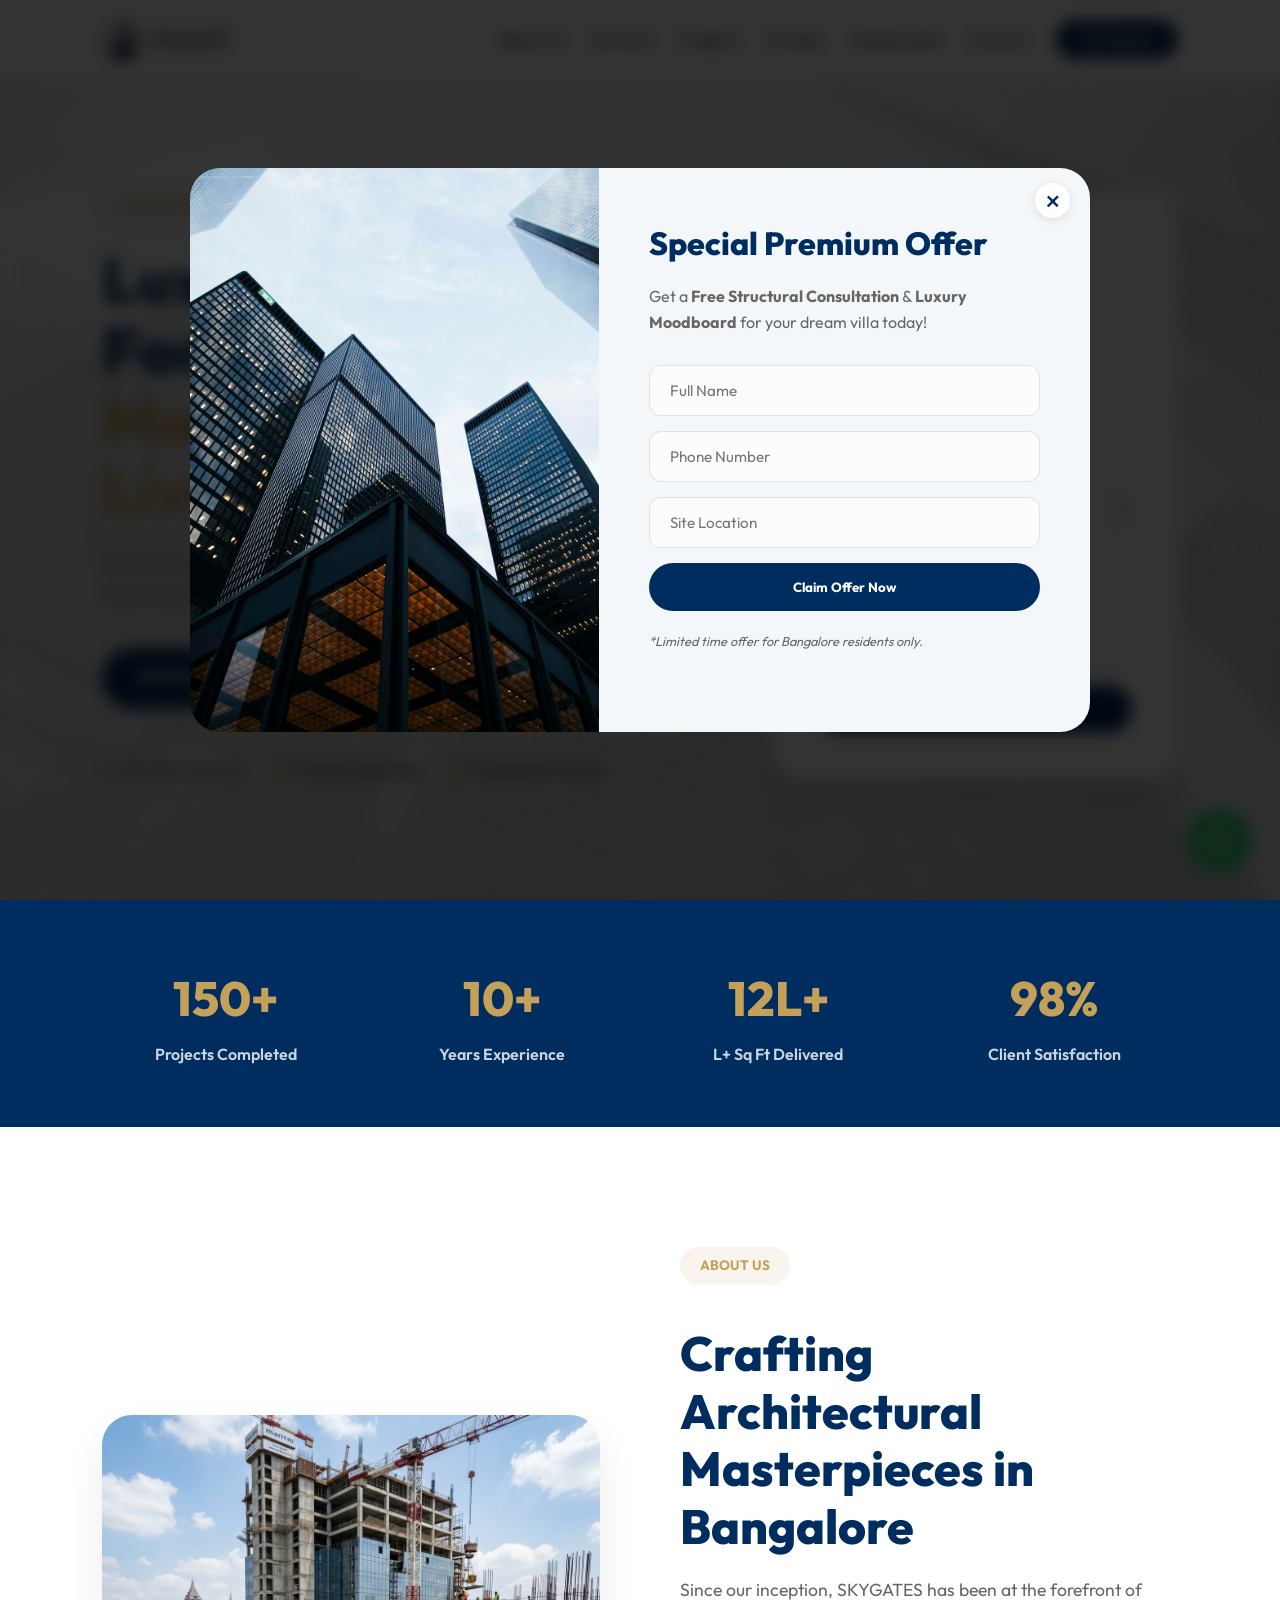
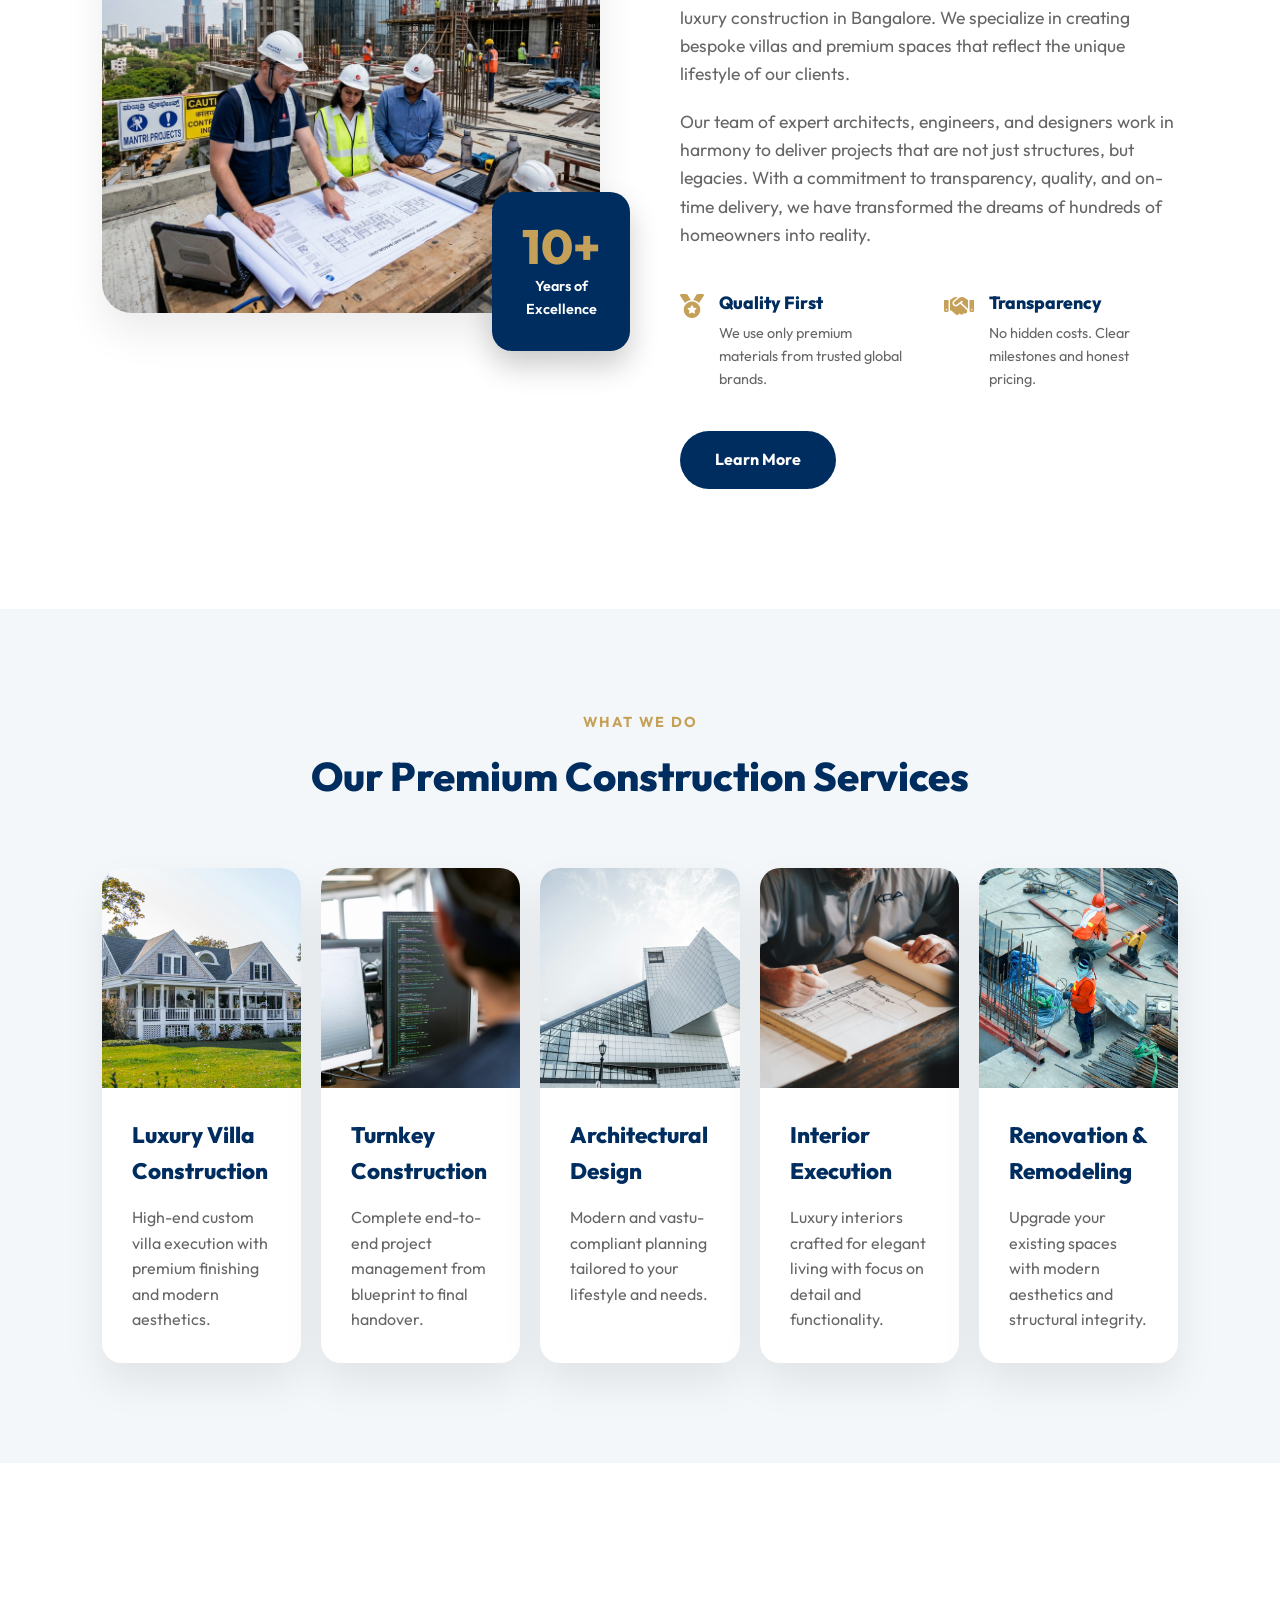
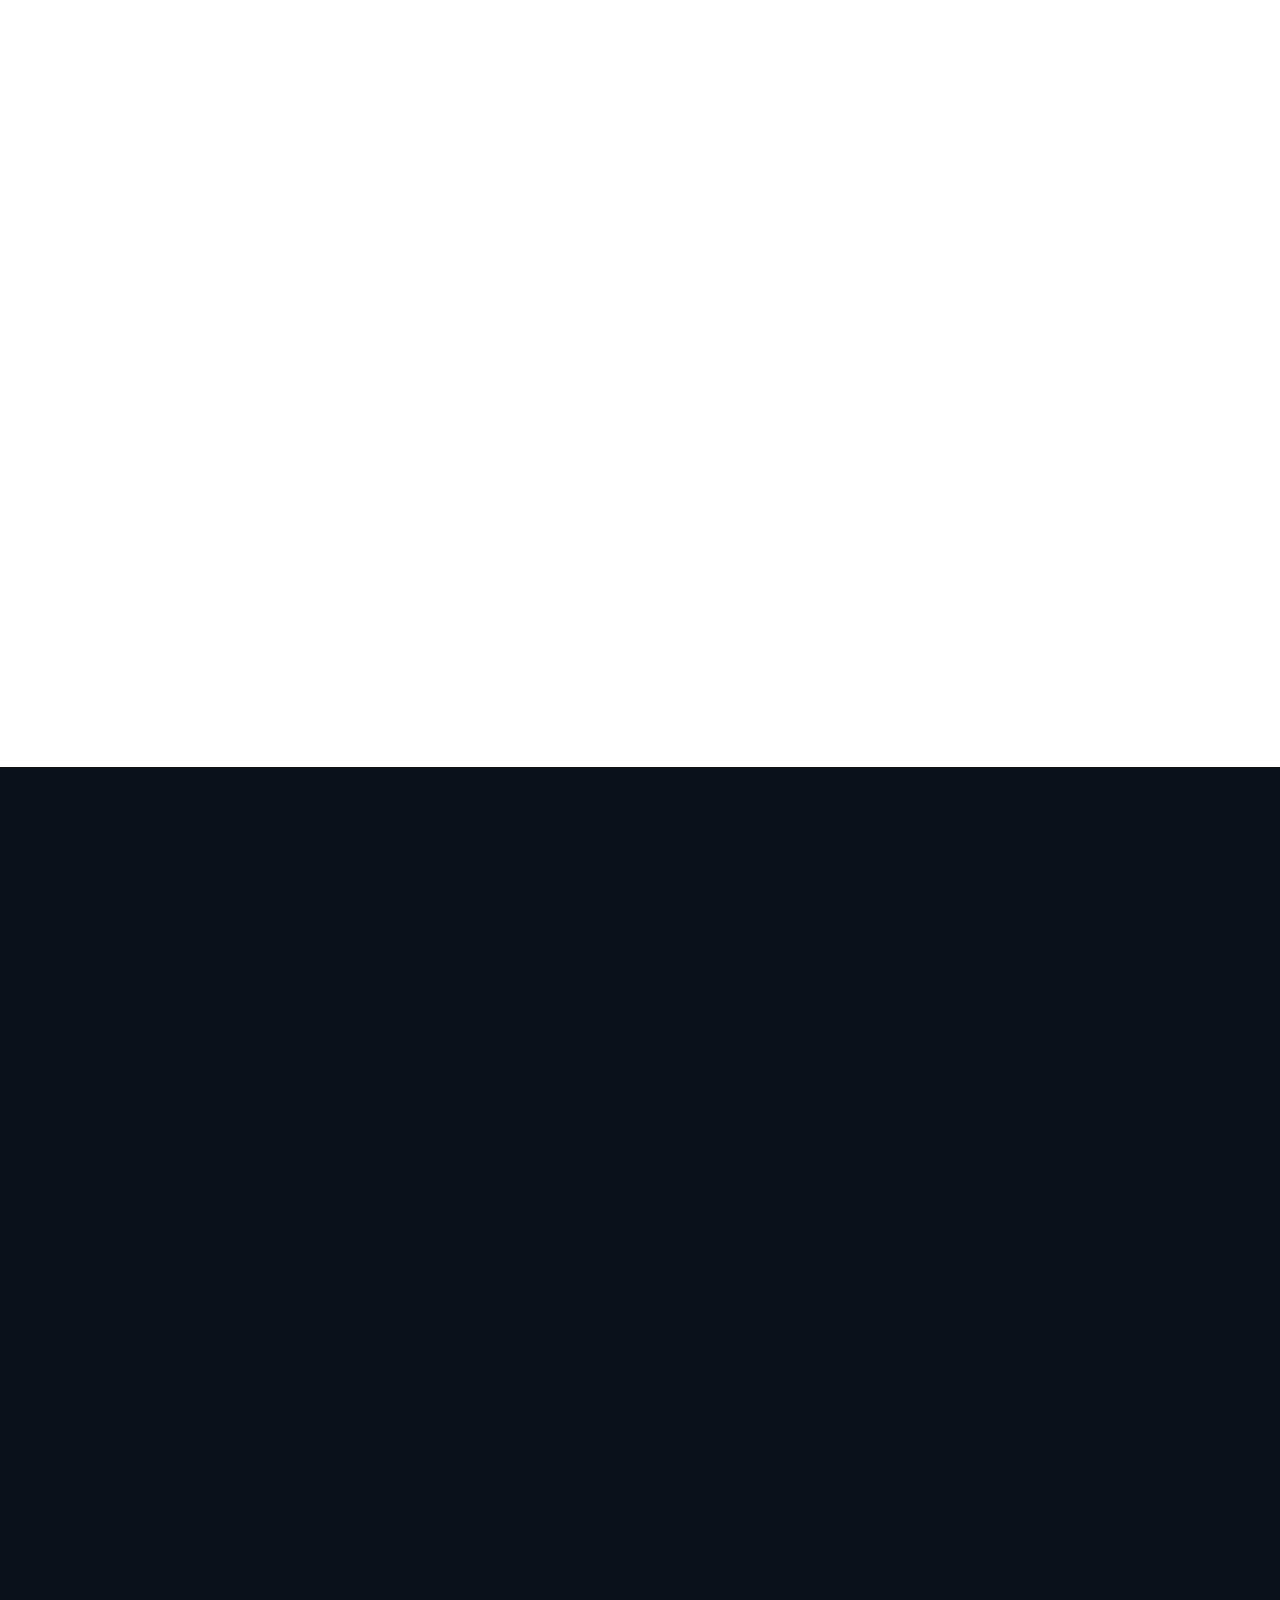
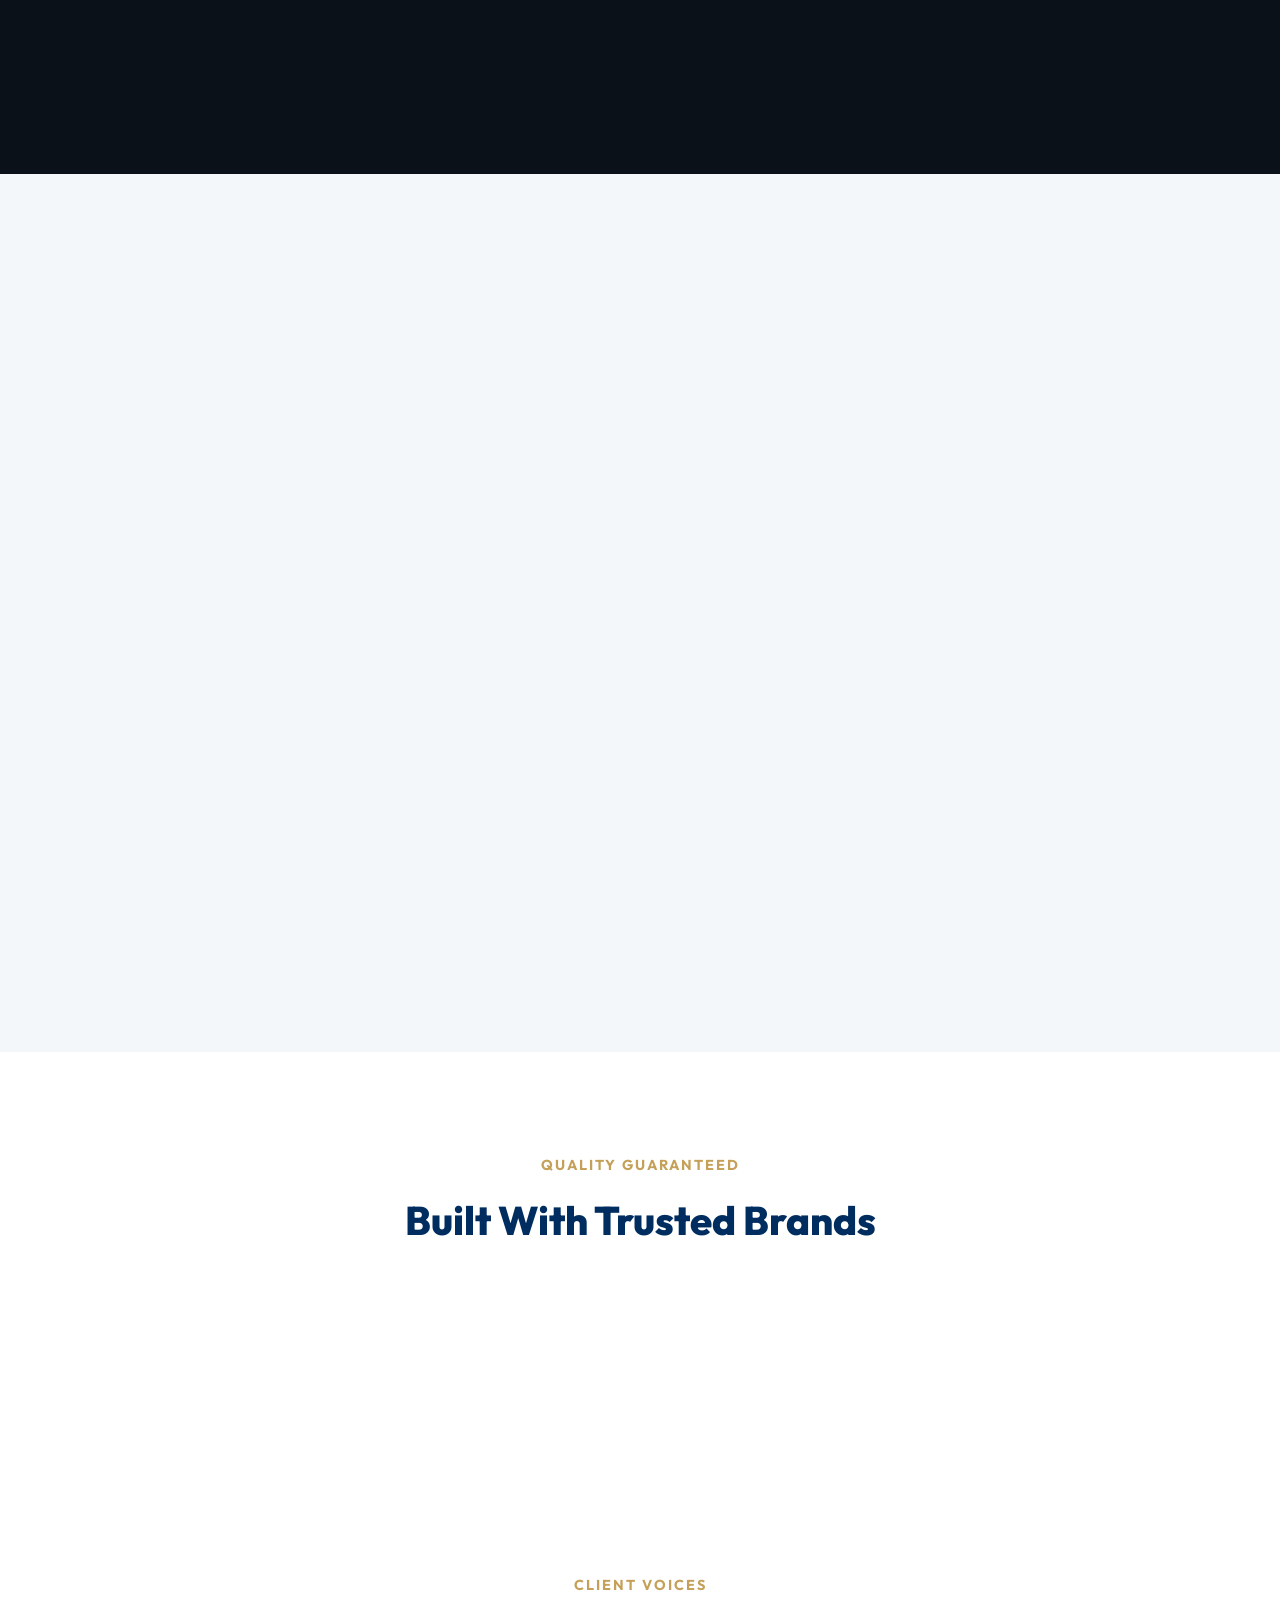
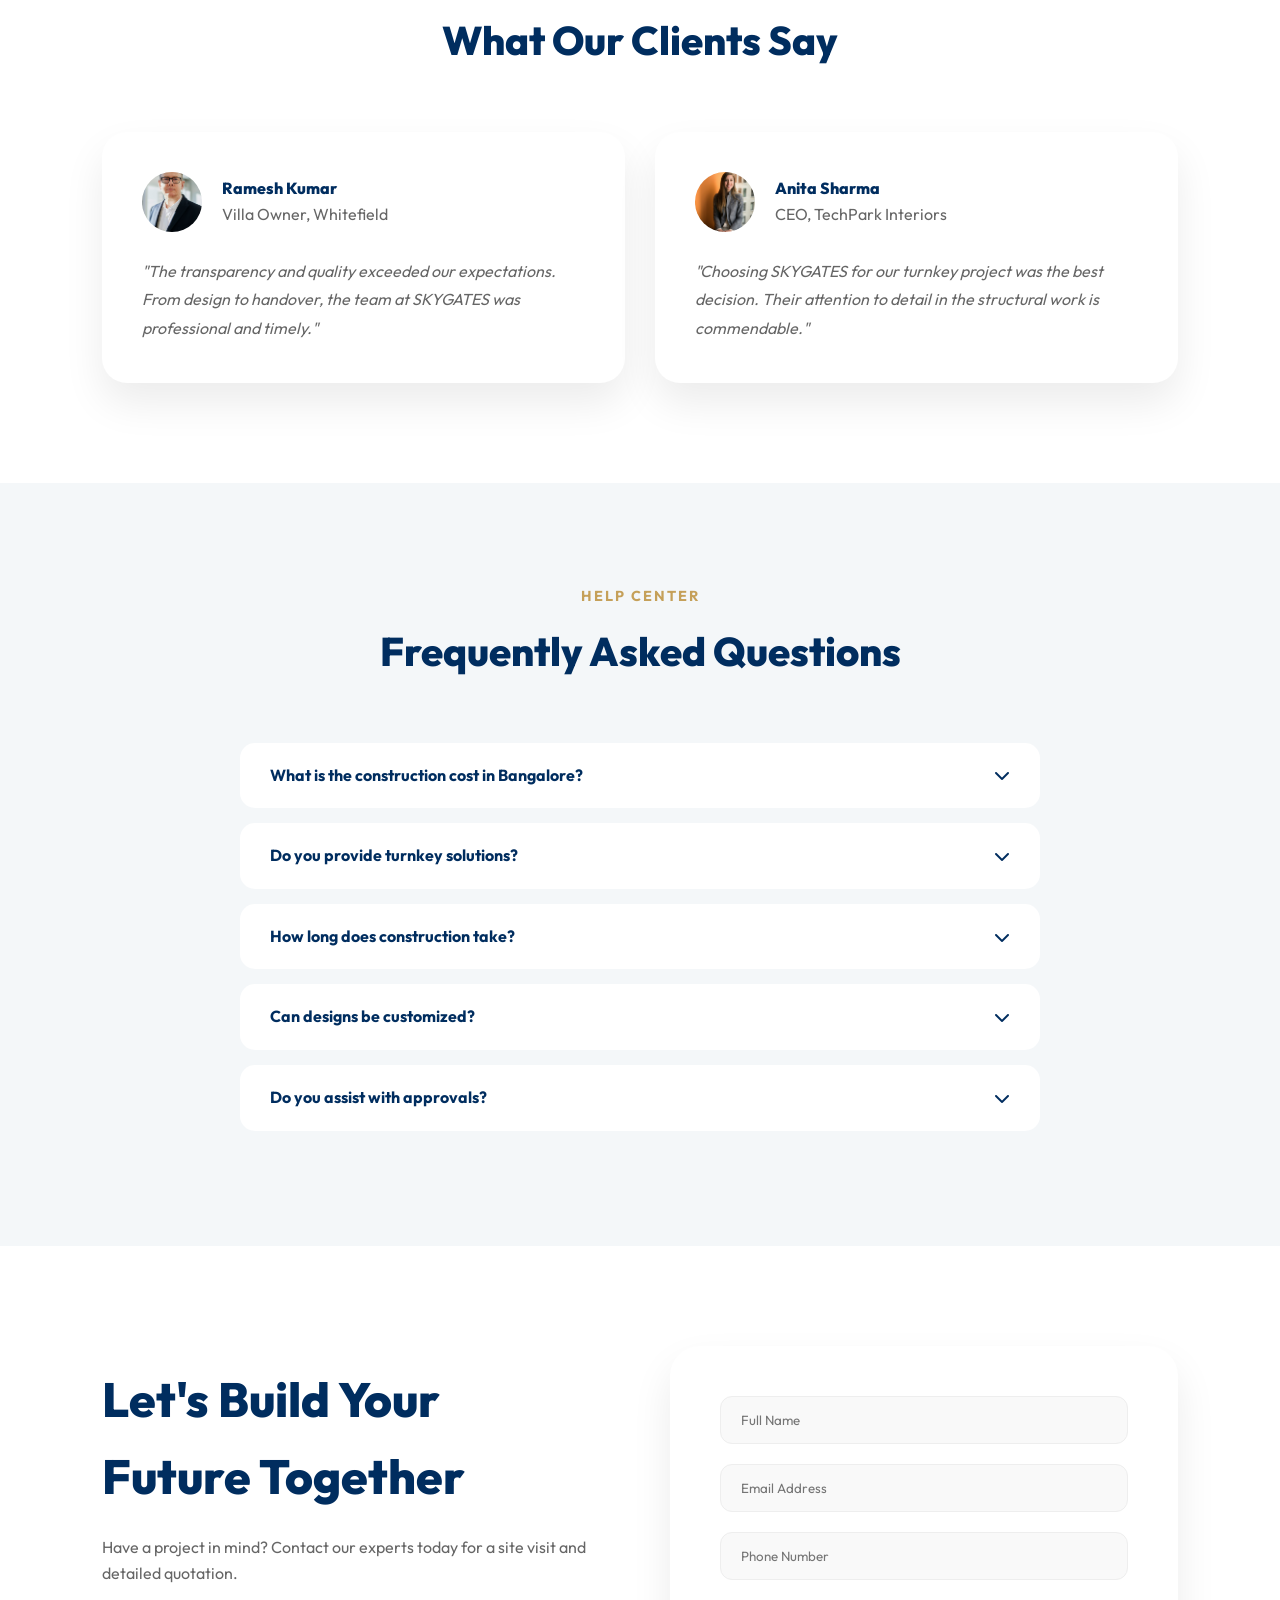
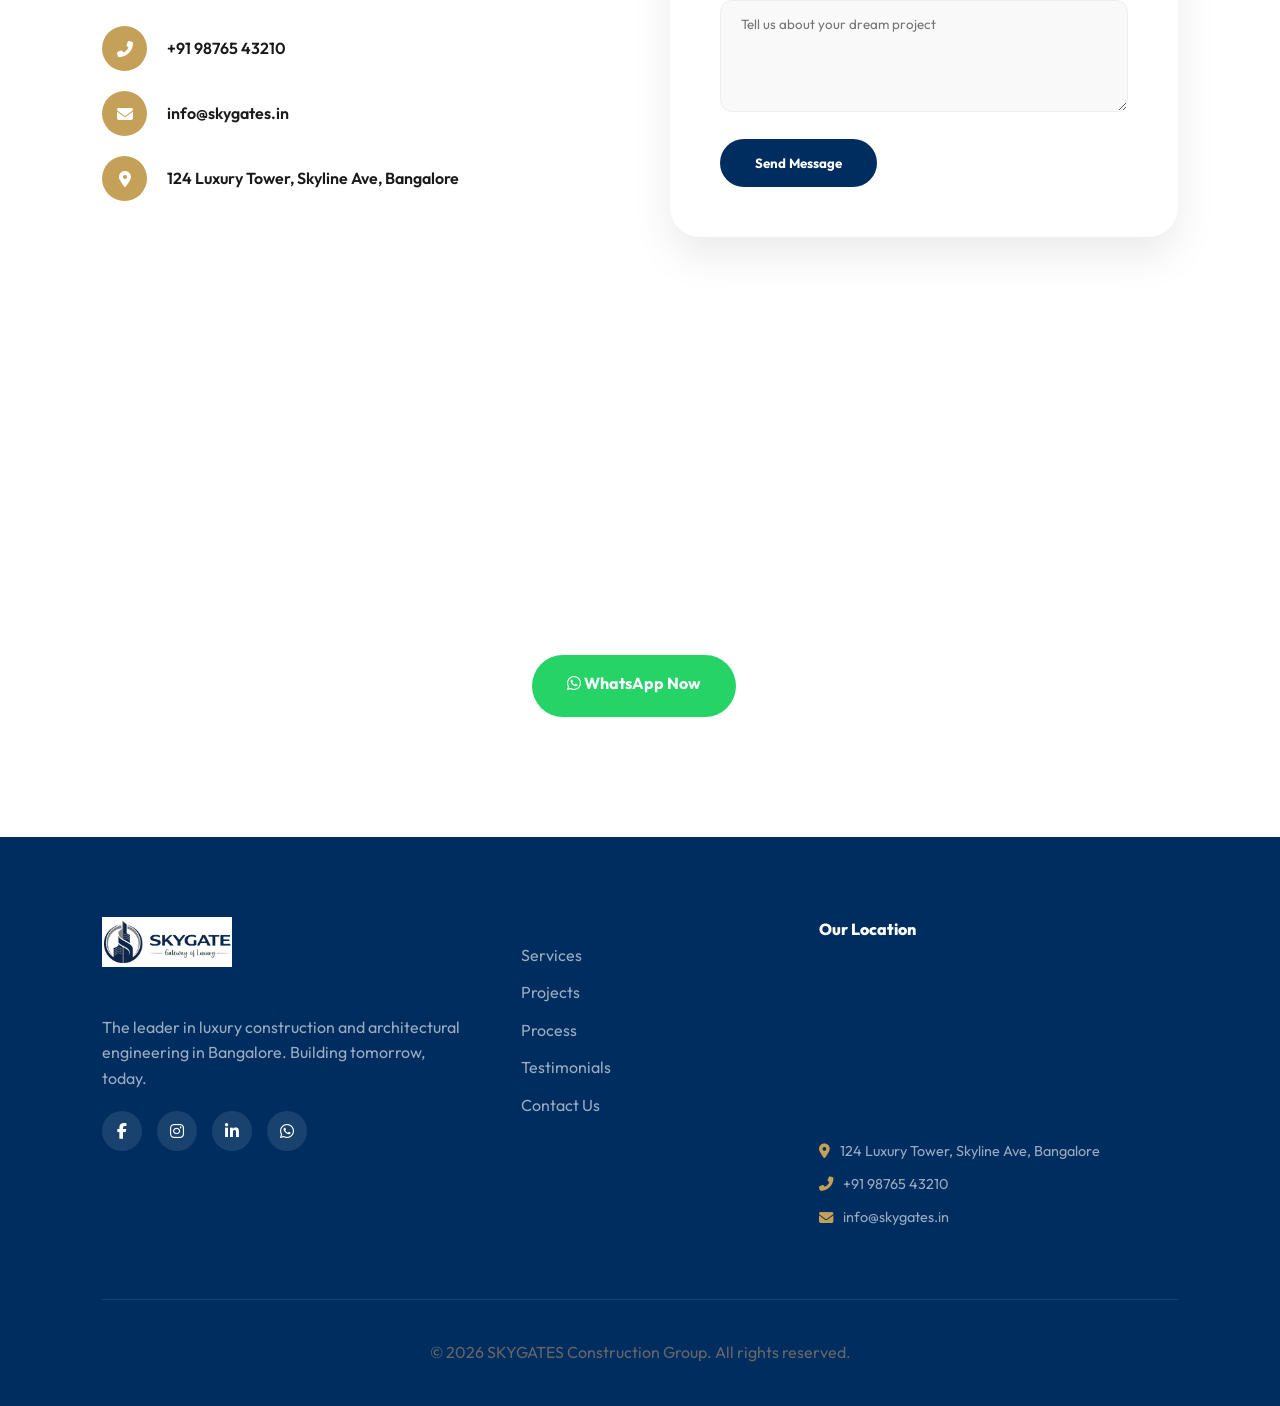
<file: index.html>
<!DOCTYPE html>
<html lang="en">
<head>
    <meta charset="UTF-8">
    <meta name="viewport" content="width=device-width, initial-scale=1.0">
    <meta name="description" content="SKYGATES - Luxury Construction For Modern Bangalore Living. Premium villa construction, turnkey solutions, and modern architectural execution.">
    <title>SKYGATES | Premium Construction Landing Page</title>
    
    <!-- Google Fonts -->
    <link rel="preconnect" href="https://fonts.googleapis.com">
    <link rel="preconnect" href="https://fonts.gstatic.com" crossorigin>
    <link href="https://fonts.googleapis.com/css2?family=Outfit:wght@300;400;600;700;800;900&display=swap" rel="stylesheet">
    
    <!-- Font Awesome -->
    <link rel="stylesheet" href="https://cdnjs.cloudflare.com/ajax/libs/font-awesome/6.4.0/css/all.min.css">
    
    <!-- Custom CSS -->
    <link rel="stylesheet" href="styles.css">
</head>
<body>

    <!-- Header -->
    <header id="mainHeader">
        <a href="#hero" class="logo">
            <img src="logo.jpeg" alt="SKYGATES Logo" style="height: 50px; vertical-align: middle;">
        </a>
        <nav>
            <ul>
                <li><a href="#about">About Us</a></li>
                <li><a href="#services">Services</a></li>
                <li><a href="#projects">Projects</a></li>
                <li><a href="#process">Process</a></li>
                <li><a href="#testimonials">Testimonials</a></li>
                <li><a href="#contact">Contact</a></li>
                <li><a href="https://wa.me/919876543210" target="_blank" class="nav-cta">Get Quote</a></li>
            </ul>
        </nav>
        <div class="mobile-menu-btn">
            <i class="fas fa-bars"></i>
        </div>
    </header>

    <!-- Hero Section -->
    <section class="hero" id="hero">
        <div class="hero-slider">
            <div class="slide active" style="background-image: url('assets/hero.jpg');"></div>
            <div class="slide" style="background-image: url('assets/azure.jpg');"></div>
            <div class="slide" style="background-image: url('assets/global.jpg');"></div>
            <div class="slide" style="background-image: url('assets/nexus.jpg');"></div>
        </div>
        <div class="hero-overlay"></div>
        <div class="hero-container">
            <div class="hero-left animate-hero">
                <span class="badge">Premium Villa Construction</span>
                <h1>Luxury Construction For <br><span>Modern Bangalore Living</span></h1>
                <p>Premium villa construction, turnkey solutions, and modern architectural execution crafted with precision, transparency, and timeless design.</p>
                
                <div class="hero-ctas">
                    <a href="#lead-form" class="btn btn-primary">Get Free Consultation</a>
                    <a href="#contact" class="btn btn-outline">Book Site Visit</a>
                </div>
                
                <div class="trust-line">
                    <span><i class="fas fa-check-circle"></i> On-Time Delivery</span>
                    <span><i class="fas fa-check-circle"></i> Premium Materials</span>
                    <span><i class="fas fa-check-circle"></i> Transparent Pricing</span>
                </div>
            </div>
            
            <div class="hero-right" id="lead-form">
                <div class="lead-card">
                    <h3>Start Your Dream Project</h3>
                    <p>Fill out the form below for a premium consultation.</p>
                    <form id="heroForm">
                        <div class="form-group">
                            <input type="text" placeholder="Name" required>
                        </div>
                        <div class="form-group">
                            <input type="tel" placeholder="Phone Number" required>
                        </div>
                        <div class="form-group">
                            <select required>
                                <option value="" disabled selected>Project Type</option>
                                <option value="villa">Luxury Villa</option>
                                <option value="turnkey">Turnkey Construction</option>
                                <option value="interior">Interior Execution</option>
                                <option value="renovation">Renovation</option>
                            </select>
                        </div>
                        <div class="form-group">
                            <input type="text" placeholder="Location (Bangalore)" required>
                        </div>
                        <div class="form-group">
                            <input type="text" placeholder="Estimated Budget" required>
                        </div>
                        <button type="submit" class="btn btn-primary w-100">Request Consultation</button>
                    </form>
                </div>
            </div>
        </div>
    </section>

    <!-- Show Numbers -->
    <section class="stats-section reveal">
        <div class="stats-grid">
            <div class="stat-item">
                <h4 class="counter" data-target="150">0</h4>
                <p>Projects Completed</p>
            </div>
            <div class="stat-item">
                <h4 class="counter" data-target="10">0</h4>
                <p>Years Experience</p>
            </div>
            <div class="stat-item">
                <h4 class="counter" data-target="12">0</h4>
                <p>L+ Sq Ft Delivered</p>
            </div>
            <div class="stat-item">
                <h4 class="counter" data-target="98">0</h4>
                <p>Client Satisfaction</p>
            </div>
        </div>
    </section>
    
    <!-- About Us Section -->
    <section id="about" class="about-section">
        <div class="about-container">
            <div class="about-img reveal">
                <img src="assets/about.png" alt="About SKYGATES">
                <div class="about-experience">
                    <span>10+</span>
                    <p>Years of <br>Excellence</p>
                </div>
            </div>
            <div class="about-content reveal">
                <span class="badge">About Us</span>
                <h2>Crafting Architectural <br>Masterpieces in Bangalore</h2>
                <p>Since our inception, SKYGATES has been at the forefront of luxury construction in Bangalore. We specialize in creating bespoke villas and premium spaces that reflect the unique lifestyle of our clients.</p>
                <p>Our team of expert architects, engineers, and designers work in harmony to deliver projects that are not just structures, but legacies. With a commitment to transparency, quality, and on-time delivery, we have transformed the dreams of hundreds of homeowners into reality.</p>
                <div class="about-features">
                    <div class="feat-item">
                        <i class="fas fa-medal"></i>
                        <div>
                            <h4>Quality First</h4>
                            <p>We use only premium materials from trusted global brands.</p>
                        </div>
                    </div>
                    <div class="feat-item">
                        <i class="fas fa-handshake"></i>
                        <div>
                            <h4>Transparency</h4>
                            <p>No hidden costs. Clear milestones and honest pricing.</p>
                        </div>
                    </div>
                </div>
                <a href="#contact" class="btn btn-primary">Learn More</a>
            </div>
        </div>
    </section>

    <!-- Services Section -->
    <section id="services" class="services">
        <div class="section-title reveal">
            <span>What We Do</span>
            <h2>Our Premium Construction Services</h2>
        </div>
        <div class="services-grid reveal-stagger">
            <div class="service-card">
                <div class="service-img">
                    <img src="assets/azure.jpg" alt="Luxury Villa Construction">
                </div>
                <div class="service-content">
                    <h3>Luxury Villa Construction</h3>
                    <p>High-end custom villa execution with premium finishing and modern aesthetics.</p>
                </div>
            </div>
            <div class="service-card">
                <div class="service-img">
                    <img src="assets/method2.jpg" alt="Turnkey Construction">
                </div>
                <div class="service-content">
                    <h3>Turnkey Construction</h3>
                    <p>Complete end-to-end project management from blueprint to final handover.</p>
                </div>
            </div>
            <div class="service-card">
                <div class="service-img">
                    <img src="assets/vision.jpg" alt="Architectural Design">
                </div>
                <div class="service-content">
                    <h3>Architectural Design</h3>
                    <p>Modern and vastu-compliant planning tailored to your lifestyle and needs.</p>
                </div>
            </div>
            <div class="service-card">
                <div class="service-img">
                    <img src="assets/method1.jpg" alt="Interior Execution">
                </div>
                <div class="service-content">
                    <h3>Interior Execution</h3>
                    <p>Luxury interiors crafted for elegant living with focus on detail and functionality.</p>
                </div>
            </div>
            <div class="service-card">
                <div class="service-img">
                    <img src="assets/industrial.jpg" alt="Renovation & Remodeling">
                </div>
                <div class="service-content">
                    <h3>Renovation & Remodeling</h3>
                    <p>Upgrade your existing spaces with modern aesthetics and structural integrity.</p>
                </div>
            </div>
        </div>
    </section>

    <!-- Featured Projects Section -->
    <section id="projects" class="projects">
        <div class="section-title reveal">
            <span>Our Masterpieces</span>
            <h2>Projects That Define Excellence</h2>
        </div>
        <div class="projects-grid reveal-stagger">
            <div class="project-card">
                <div class="project-img">
                    <img src="assets/nexus.jpg" alt="Modern Villa - Whitefield">
                    <div class="project-badge">Completed</div>
                </div>
                <div class="project-info">
                    <h3>Modern Villa — Whitefield</h3>
                    <p>Contemporary luxury villa with premium elevation and smart interiors.</p>
                    <div class="project-meta">
                        <span><i class="fas fa-map-marker-alt"></i> <a href="https://www.google.com/maps/search/Whitefield,+Bangalore" target="_blank" class="location-link">Whitefield, Bangalore</a></span>
                        <span><i class="fas fa-expand-arrows-alt"></i> 4,500 Sq Ft</span>
                    </div>
                </div>
            </div>
            <div class="project-card">
                <div class="project-img">
                    <img src="assets/global.jpg" alt="Luxury Villa - Sarjapur">
                    <div class="project-badge">In Progress</div>
                </div>
                <div class="project-info">
                    <h3>The Grand Manor — Sarjapur</h3>
                    <p>Architectural marvel featuring a fusion of classical and modern design elements.</p>
                    <div class="project-meta">
                        <span><i class="fas fa-map-marker-alt"></i> <a href="https://www.google.com/maps/search/Sarjapur+Road,+Bangalore" target="_blank" class="location-link">Sarjapur Road</a></span>
                        <span><i class="fas fa-expand-arrows-alt"></i> 6,200 Sq Ft</span>
                    </div>
                </div>
            </div>
        </div>
    </section>

    <!-- Why Choose Us Section -->
    <section class="why-choose-us">
        <div class="section-title reveal">
            <span>Why Us</span>
            <h2>Why Clients Choose Us</h2>
        </div>
        <div class="points-grid reveal-stagger">
            <div class="point-item">
                <i class="fas fa-hand-holding-usd"></i>
                <h4>Transparent Pricing</h4>
                <p>Detailed quotations with no hidden costs. We value your trust and money.</p>
            </div>
            <div class="point-item">
                <i class="fas fa-gem"></i>
                <h4>Premium Quality Materials</h4>
                <p>Only trusted brands and long-lasting materials used for every project.</p>
            </div>
            <div class="point-item">
                <i class="fas fa-user-shield"></i>
                <h4>Dedicated Project Management</h4>
                <p>Single point of contact from start to finish for a hassle-free experience.</p>
            </div>
            <div class="point-item">
                <i class="fas fa-shipping-fast"></i>
                <h4>Timely Delivery</h4>
                <p>Structured execution with milestone tracking to ensure on-time handover.</p>
            </div>
            <div class="point-item">
                <i class="fas fa-drafting-compass"></i>
                <h4>Modern Design Approach</h4>
                <p>Luxury-focused architecture and finishing that stands the test of time.</p>
            </div>
            <div class="point-item">
                <i class="fas fa-key"></i>
                <h4>End-to-End Solutions</h4>
                <p>From initial planning and approvals to final handover, we do it all.</p>
            </div>
        </div>
    </section>

    <!-- Construction Process Section -->
    <section id="process" class="process">
        <div class="section-title reveal">
            <span>Our Workflow</span>
            <h2>Our Simple 5-Step Process</h2>
        </div>
        <div class="process-timeline reveal-stagger">
            <div class="process-step">
                <div class="step-num">01</div>
                <h4>Consultation</h4>
                <p>Understanding your vision, requirements, and budget constraints.</p>
            </div>
            <div class="process-step">
                <div class="step-num">02</div>
                <h4>Planning & Design</h4>
                <p>Architecture, approvals, and detailed cost estimation.</p>
            </div>
            <div class="process-step">
                <div class="step-num">03</div>
                <h4>Construction</h4>
                <p>Execution with quality monitoring and milestone updates.</p>
            </div>
            <div class="process-step">
                <div class="step-num">04</div>
                <h4>Interiors & Finishing</h4>
                <p>Premium finishing and detailing to bring your dream to life.</p>
            </div>
            <div class="process-step">
                <div class="step-num">05</div>
                <h4>Handover</h4>
                <p>Final inspection and delivery of your new dream space.</p>
            </div>
        </div>
    </section>

    <!-- Materials & Brands Section -->
    <section class="brands">
        <div class="section-title">
            <span>Quality Guaranteed</span>
            <h2>Built With Trusted Brands</h2>
        </div>
        <div class="brands-grid reveal">
            <div class="brand-item"><span class="brand-fallback">Ultratech</span></div>
            <div class="brand-item"><span class="brand-fallback">Asian Paints</span></div>
            <div class="brand-item"><span class="brand-fallback">Kajaria</span></div>
            <div class="brand-item"><span class="brand-fallback">Havells</span></div>
            <div class="brand-item"><span class="brand-fallback">Jaquar</span></div>
            <div class="brand-item"><span class="brand-fallback">Schneider</span></div>
        </div>
    </section>

    <!-- Testimonials Section -->
    <section id="testimonials" class="testimonials">
        <div class="section-title">
            <span>Client Voices</span>
            <h2>What Our Clients Say</h2>
        </div>
        <div class="testimonials-grid">
            <div class="testimonial-card">
                <div class="testimonial-header">
                    <img src="assets/client1.jpg" alt="Client">
                    <div>
                        <h4>Ramesh Kumar</h4>
                        <p>Villa Owner, Whitefield</p>
                    </div>
                </div>
                <p class="testimonial-text">"The transparency and quality exceeded our expectations. From design to handover, the team at SKYGATES was professional and timely."</p>
            </div>
            <div class="testimonial-card">
                <div class="testimonial-header">
                    <img src="assets/client2.jpg" alt="Client">
                    <div>
                        <h4>Anita Sharma</h4>
                        <p>CEO, TechPark Interiors</p>
                    </div>
                </div>
                <p class="testimonial-text">"Choosing SKYGATES for our turnkey project was the best decision. Their attention to detail in the structural work is commendable."</p>
            </div>
        </div>
    </section>

    <!-- FAQ Section -->
    <section class="faq">
        <div class="section-title">
            <span>Help Center</span>
            <h2>Frequently Asked Questions</h2>
        </div>
        <div class="faq-container">
            <div class="faq-item">
                <div class="faq-question">
                    What is the construction cost in Bangalore? <i class="fas fa-chevron-down"></i>
                </div>
                <div class="faq-answer">
                    <p>Construction costs in Bangalore typically range from ₹1,800 to ₹3,500 per sq ft depending on the quality of materials, location, and complexity of the design. We provide detailed quotations to give you an exact estimate.</p>
                </div>
            </div>
            <div class="faq-item">
                <div class="faq-question">
                    Do you provide turnkey solutions? <i class="fas fa-chevron-down"></i>
                </div>
                <div class="faq-answer">
                    <p>Yes, we specialize in turnkey solutions where we manage everything from planning and approvals to material procurement, construction, and interior finishing.</p>
                </div>
            </div>
            <div class="faq-item">
                <div class="faq-question">
                    How long does construction take? <i class="fas fa-chevron-down"></i>
                </div>
                <div class="faq-answer">
                    <p>A typical luxury villa construction takes between 10 to 14 months, depending on the scale and complexity of the project. We provide a detailed project timeline at the start.</p>
                </div>
            </div>
            <div class="faq-item">
                <div class="faq-question">
                    Can designs be customized? <i class="fas fa-chevron-down"></i>
                </div>
                <div class="faq-answer">
                    <p>Absolutely! Every project we undertake is unique and customized to the client's specific needs, lifestyle, and aesthetic preferences.</p>
                </div>
            </div>
            <div class="faq-item">
                <div class="faq-question">
                    Do you assist with approvals? <i class="fas fa-chevron-down"></i>
                </div>
                <div class="faq-answer">
                    <p>Yes, we assist our clients with all necessary government approvals, plan sanctions, and documentation required for the construction process.</p>
                </div>
            </div>
        </div>
    </section>

    <!-- Contact Section -->
    <section id="contact" class="contact">
        <div class="contact-container">
            <div class="contact-info">
                <h2>Let's Build Your <br>Future Together</h2>
                <p>Have a project in mind? Contact our experts today for a site visit and detailed quotation.</p>
                <div class="info-list">
                    <div class="info-item">
                        <i class="fas fa-phone-alt"></i>
                        <span>+91 98765 43210</span>
                    </div>
                    <div class="info-item">
                        <i class="fas fa-envelope"></i>
                        <span>info@skygates.in</span>
                    </div>
                    <div class="info-item">
                        <i class="fas fa-map-marker-alt"></i>
                        <span>124 Luxury Tower, Skyline Ave, Bangalore</span>
                    </div>
                </div>
            </div>
            <div class="contact-form">
                <form id="mainContactForm">
                    <input type="text" placeholder="Full Name" required>
                    <input type="email" placeholder="Email Address" required>
                    <input type="tel" placeholder="Phone Number" required>
                    <textarea placeholder="Tell us about your dream project" rows="5" required></textarea>
                    <button type="submit" class="btn btn-primary">Send Message</button>
                </form>
            </div>
        </div>
    </section>

    <!-- Final CTA Section -->
    <section class="final-cta">
        <div class="cta-content">
            <h2>Let's Build Your Dream Space</h2>
            <p>Book a free consultation with our experts today and start your journey towards your dream home.</p>
            <div class="cta-buttons">
                <a href="tel:+919876543210" class="btn btn-outline-white"><i class="fas fa-phone-alt"></i> Call Now</a>
                <a href="https://wa.me/919876543210" class="btn btn-success"><i class="fab fa-whatsapp"></i> WhatsApp Now</a>
                <a href="#hero" class="btn btn-outline-white">Get Estimate</a>
            </div>
        </div>
    </section>

    <!-- Footer -->
    <footer>
        <div class="footer-grid">
            <div class="footer-brand">
                <img src="logo.jpeg" alt="SKYGATES Logo" style="height: 50px; margin-bottom: 20px;">
                <p>The leader in luxury construction and architectural engineering in Bangalore. Building tomorrow, today.</p>
                <div class="social-links">
                    <a href="#"><i class="fab fa-facebook-f"></i></a>
                    <a href="#"><i class="fab fa-instagram"></i></a>
                    <a href="#"><i class="fab fa-linkedin-in"></i></a>
                    <a href="#"><i class="fab fa-whatsapp"></i></a>
                </div>
            </div>
            <div class="footer-nav">
                <h4>Quick Links</h4>
                <ul>
                    <li><a href="#services">Services</a></li>
                    <li><a href="#projects">Projects</a></li>
                    <li><a href="#process">Process</a></li>
                    <li><a href="#testimonials">Testimonials</a></li>
                    <li><a href="#contact">Contact Us</a></li>
                </ul>
            </div>
            <div class="footer-map">
                <h4>Our Location</h4>
                <div class="map-container">
                    <!-- Placeholder for Google Maps - Using a generic embed for Bangalore -->
                    <iframe src="https://www.google.com/maps/embed?pb=!1m18!1m12!1m3!1d248849.886539092!2d77.4908522!3d12.9538477!2m3!1f0!2f0!3f0!3m2!1i1024!2i768!4f13.1!3m3!1m2!1s0x3bae1670c9b44e6d%3A0xf8dfad3685100e2!2sBengaluru%2C%20Karnataka!5e0!3m2!1sen!2sin!4v1715147800000!5m2!1sen!2sin" width="100%" height="150" style="border:0; border-radius: 10px;" allowfullscreen="" loading="lazy" referrerpolicy="no-referrer-when-downgrade"></iframe>
                </div>
                <div class="footer-contact-info" style="margin-top: 15px;">
                    <p><i class="fas fa-map-marker-alt"></i> 124 Luxury Tower, Skyline Ave, Bangalore</p>
                    <p><i class="fas fa-phone-alt"></i> +91 98765 43210</p>
                    <p><i class="fas fa-envelope"></i> info@skygates.in</p>
                </div>
            </div>
        </div>
        <div class="footer-bottom">
            <p>&copy; 2026 SKYGATES Construction Group. All rights reserved.</p>
        </div>
    </footer>

    <!-- Floating WhatsApp Button -->
    <a href="https://wa.me/919876543210" class="whatsapp-float" target="_blank" title="Chat on WhatsApp">
        <i class="fab fa-whatsapp"></i>
        <span class="wa-tooltip">Chat with us</span>
    </a>

    <!-- Premium Popup Modal -->
    <div id="servicePopup" class="modal-overlay">
        <div class="modal-content">
            <div class="modal-close" id="closePopup">&times;</div>
            <div class="modal-body">
                <div class="modal-img">
                    <img src="assets/hero.jpg" alt="Special Offer">
                </div>
                <div class="modal-form-container">
                    <h3>Special Premium Offer</h3>
                    <p>Get a <strong>Free Structural Consultation</strong> & <strong>Luxury Moodboard</strong> for your dream villa today!</p>
                    <form id="popupForm">
                        <div class="form-group">
                            <input type="text" placeholder="Full Name" required>
                        </div>
                        <div class="form-group">
                            <input type="tel" placeholder="Phone Number" required>
                        </div>
                        <div class="form-group">
                            <input type="text" placeholder="Site Location" required>
                        </div>
                        <button type="submit" class="btn btn-primary w-100">Claim Offer Now</button>
                    </form>
                    <p class="modal-note">*Limited time offer for Bangalore residents only.</p>
                </div>
            </div>
        </div>
    </div>

    <script src="script.js"></script>
</body>
</html>
</file>
<file: styles.css>
/* SKYGATES Premium Construction Landing Page Styles */
:root {
    --primary: #002d5f;
    --secondary: #0056b3;
    --accent: #c5a059; /* Luxury Gold */
    --accent-light: #e0c58e;
    --white: #ffffff;
    --light-bg: #f4f7f9;
    --dark: #1a1a1a;
    --gray: #666666;
    --shadow: 0 20px 40px rgba(0, 0, 0, 0.08);
    --transition: all 0.4s cubic-bezier(0.165, 0.84, 0.44, 1);
}

* {
    margin: 0;
    padding: 0;
    box-sizing: border-box;
    font-family: 'Outfit', sans-serif;
}

html {
    scroll-behavior: smooth;
    overflow-x: hidden;
    width: 100%;
}

body {
    background-color: var(--white);
    color: var(--dark);
    line-height: 1.6;
    overflow-x: hidden;
    width: 100%;
}

/* --- Reveal Animations --- */
.reveal {
    opacity: 0;
    transform: translateY(30px);
    transition: all 0.8s cubic-bezier(0.165, 0.84, 0.44, 1);
}

.reveal.active {
    opacity: 1;
    transform: translateY(0);
}

/* Staggered Delay for children */
.reveal-stagger > * {
    opacity: 0;
    transform: translateY(20px);
    transition: all 0.6s cubic-bezier(0.165, 0.84, 0.44, 1);
}

.reveal-stagger.active > * {
    opacity: 1;
    transform: translateY(0);
}

.reveal-stagger.active > *:nth-child(1) { transition-delay: 0.1s; }
.reveal-stagger.active > *:nth-child(2) { transition-delay: 0.2s; }
.reveal-stagger.active > *:nth-child(3) { transition-delay: 0.3s; }
.reveal-stagger.active > *:nth-child(4) { transition-delay: 0.4s; }
.reveal-stagger.active > *:nth-child(5) { transition-delay: 0.5s; }
.reveal-stagger.active > *:nth-child(6) { transition-delay: 0.6s; }

@keyframes fadeInScale {
    from { opacity: 0; transform: scale(0.95); }
    to { opacity: 1; transform: scale(1); }
}

.animate-hero {
    animation: fadeInScale 1s forwards;
}

/* Typography */
h1, h2, h3, h4 {
    color: var(--primary);
    font-weight: 800;
}

h1 span {
    color: var(--accent);
}

p {
    color: var(--gray);
}

/* Header */
header {
    position: fixed;
    top: 0;
    width: 100%;
    z-index: 1000;
    padding: 15px 8%;
    background: var(--white);
    display: flex;
    justify-content: space-between;
    align-items: center;
    box-shadow: 0 2px 10px rgba(0,0,0,0.05);
    transition: var(--transition);
}

header.scrolled {
    padding: 10px 8%;
}

nav ul {
    display: flex;
    list-style: none;
    gap: 30px;
    align-items: center;
}

nav ul li a {
    text-decoration: none;
    color: var(--primary);
    font-weight: 600;
    font-size: 0.95rem;
    transition: var(--transition);
}

nav ul li a:hover {
    color: var(--accent);
}

.nav-cta {
    background: var(--primary);
    color: white !important;
    padding: 10px 25px;
    border-radius: 50px;
}

.nav-cta:hover {
    background: var(--accent);
    transform: translateY(-2px);
}

.mobile-menu-btn {
    display: none;
    font-size: 1.5rem;
    cursor: pointer;
}

/* Hero Section */
.hero {
    min-height: 100vh;
    padding: 150px 8% 80px;
    position: relative;
    display: flex;
    align-items: center;
    overflow: hidden;
}

.hero-slider {
    position: absolute;
    top: 0;
    left: 0;
    width: 100%;
    height: 100%;
    z-index: -2;
}

.hero-slider .slide {
    position: absolute;
    top: 0;
    left: 0;
    width: 100%;
    height: 100%;
    background-size: cover;
    background-position: center;
    opacity: 0;
    transition: opacity 1.5s ease-in-out;
}

.hero-slider .slide.active {
    opacity: 1;
}

.hero-overlay {
    position: absolute;
    top: 0;
    left: 0;
    width: 100%;
    height: 100%;
    background: linear-gradient(135deg, rgba(255,255,255,0.9) 0%, rgba(244,247,249,0.8) 100%);
    z-index: -1;
}

.hero-container {
    display: grid;
    grid-template-columns: 1.2fr 0.8fr;
    gap: 60px;
    align-items: center;
    width: 100%;
}

.badge {
    display: inline-block;
    padding: 8px 20px;
    background: rgba(197, 160, 89, 0.1);
    color: var(--accent);
    border-radius: 50px;
    font-weight: 700;
    font-size: 0.85rem;
    text-transform: uppercase;
    margin-bottom: 20px;
}

.hero h1 {
    font-size: clamp(2.5rem, 5vw, 4rem);
    line-height: 1.1;
    margin-bottom: 25px;
}

.hero p {
    font-size: 1.1rem;
    margin-bottom: 40px;
    max-width: 600px;
}

.hero-ctas {
    display: flex;
    gap: 20px;
    margin-bottom: 50px;
}

.trust-line {
    display: flex;
    gap: 30px;
    font-weight: 600;
    font-size: 0.9rem;
    color: var(--primary);
}

.trust-line i {
    color: var(--accent);
    margin-right: 5px;
}

/* Lead Card */
.lead-card {
    background: var(--white);
    padding: 45px;
    border-radius: 30px;
    box-shadow: var(--shadow);
    border: 1px solid rgba(0,0,0,0.05);
}

.lead-card h3 {
    margin-bottom: 10px;
}

.lead-card p {
    font-size: 0.9rem;
    margin-bottom: 30px;
}

.form-group {
    margin-bottom: 15px;
}

.form-group input, .form-group select, .form-group textarea {
    width: 100%;
    padding: 15px 20px;
    border: 1px solid #e1e1e1;
    border-radius: 12px;
    background: #fcfcfc;
    font-size: 0.95rem;
    transition: var(--transition);
}

.form-group input:focus {
    border-color: var(--accent);
    outline: none;
    background: var(--white);
}

/* Buttons */
.btn {
    display: inline-block;
    padding: 16px 35px;
    border-radius: 50px;
    font-weight: 700;
    text-decoration: none;
    transition: var(--transition);
    cursor: pointer;
    border: none;
    text-align: center;
}

.btn-primary {
    background: var(--primary);
    color: white;
}

.btn-primary:hover {
    background: var(--accent);
    transform: translateY(-3px);
    box-shadow: 0 10px 20px rgba(0,0,0,0.1);
}

.btn-success {
    background: #25d366; /* WhatsApp Green */
    color: white;
}

.btn-success:hover {
    background: #128c7e;
    transform: translateY(-3px);
}

.btn-outline {
    background: transparent;
    border: 2px solid var(--primary);
    color: var(--primary);
}

.btn-outline:hover {
    background: var(--primary);
    color: white;
}

.btn-outline-white {
    background: transparent;
    border: 2px solid white;
    color: white;
}

.btn-outline-white:hover {
    background: white;
    color: var(--primary);
}

.w-100 { width: 100%; }

/* Sections Global */
section {
    padding: 100px 8%;
}

.section-title {
    text-align: center;
    margin-bottom: 60px;
}

.section-title span {
    color: var(--accent);
    font-weight: 700;
    text-transform: uppercase;
    letter-spacing: 2px;
    font-size: 0.9rem;
}

.section-title h2 {
    font-size: 2.5rem;
    margin-top: 10px;
}

/* Stats */
.stats-section {
    background: var(--primary);
    padding: 60px 8%;
    color: white;
}

.stats-grid {
    display: grid;
    grid-template-columns: repeat(auto-fit, minmax(200px, 1fr));
    gap: 30px;
    text-align: center;
}

.stat-item h4 {
    color: var(--accent);
    font-size: 3rem;
    margin-bottom: 5px;
}

.stat-item p {
    color: rgba(255,255,255,0.8);
    font-weight: 600;
}

/* Services */
.services {
    background: var(--light-bg);
}

.services-grid {
    display: grid;
    grid-template-columns: repeat(5, 1fr);
    gap: 20px;
}

.service-card {
    background: var(--white);
    border-radius: 20px;
    overflow: hidden;
    box-shadow: var(--shadow);
    transition: var(--transition);
}

.service-card:hover {
    transform: translateY(-10px);
}

.service-img {
    height: 220px;
}

.service-img img {
    width: 100%;
    height: 100%;
    object-fit: cover;
}

.service-content {
    padding: 30px;
}

.service-content h3 {
    margin-bottom: 15px;
    font-size: 1.4rem;
}

/* Projects */
.projects-grid {
    display: grid;
    grid-template-columns: repeat(auto-fit, minmax(400px, 1fr));
    gap: 40px;
}

.project-card {
    background: var(--white);
    border-radius: 25px;
    overflow: hidden;
    box-shadow: var(--shadow);
}

.project-img {
    height: 350px;
    position: relative;
}

.project-img img {
    width: 100%;
    height: 100%;
    object-fit: cover;
}

.project-badge {
    position: absolute;
    top: 20px;
    right: 20px;
    background: var(--accent);
    color: white;
    padding: 5px 15px;
    border-radius: 50px;
    font-weight: 700;
    font-size: 0.8rem;
}

.project-info {
    padding: 30px;
}

.project-info h3 {
    margin-bottom: 10px;
}

.project-meta {
    display: flex;
    gap: 20px;
    margin-top: 20px;
    font-weight: 600;
    font-size: 0.9rem;
    color: var(--primary);
}

.location-link {
    color: var(--primary);
    text-decoration: none;
    transition: var(--transition);
    border-bottom: 1px dashed var(--accent);
}

.location-link:hover {
    color: var(--accent);
    border-bottom-style: solid;
}

.project-meta i {
    color: var(--accent);
}

/* Why Choose Us */
.why-choose-us {
    background: var(--primary);
    color: white;
}

.why-choose-us {
    background: #0a1118;
    padding: 120px 8%;
    color: white;
}

.why-choose-us .section-title h2 {
    color: white;
}

.why-choose-us .section-title span {
    color: var(--accent);
}

.points-grid {
    display: grid;
    grid-template-columns: repeat(3, 1fr);
    gap: 40px;
}

.point-item {
    padding: 40px;
    background: rgba(255,255,255,0.05);
    border-radius: 20px;
    transition: var(--transition);
    border: 1px solid rgba(255,255,255,0.1);
}

.point-item:hover {
    background: rgba(255,255,255,0.08);
    transform: translateY(-10px);
    border-color: var(--accent);
}

.point-item i {
    font-size: 2.5rem;
    color: var(--accent);
    margin-bottom: 20px;
}

.point-item h4 {
    color: white;
    margin-bottom: 15px;
    font-size: 1.3rem;
}

.point-item p {
    color: rgba(255,255,255,0.7);
}

/* Process */
.process {
    background: var(--light-bg);
}

.process-timeline {
    display: grid;
    grid-template-columns: repeat(auto-fit, minmax(200px, 1fr));
    gap: 20px;
    position: relative;
}

.process-step {
    padding: 40px 20px;
    text-align: center;
    background: var(--white);
    border-radius: 20px;
    box-shadow: var(--shadow);
    z-index: 1;
}

.step-num {
    width: 60px;
    height: 60px;
    background: var(--accent);
    color: white;
    border-radius: 50%;
    display: flex;
    align-items: center;
    justify-content: center;
    margin: 0 auto 20px;
    font-size: 1.5rem;
    font-weight: 800;
}

/* Brands */
.brands-grid {
    display: flex;
    justify-content: space-around;
    flex-wrap: wrap;
    gap: 40px;
    align-items: center;
}

.brand-item {
    transition: var(--transition);
    filter: grayscale(1);
    opacity: 0.6;
    display: flex;
    align-items: center;
    justify-content: center;
    height: 60px;
}

.brand-item:hover {
    filter: grayscale(0);
    opacity: 1;
    transform: scale(1.1);
}

.brand-item img {
    max-height: 50px;
    width: auto;
    max-width: 150px;
    object-fit: contain;
    filter: brightness(0) invert(0); /* Ensure original colors */
}

.brand-fallback {
    font-size: 1.2rem;
    font-weight: 800;
    color: var(--primary);
    text-transform: uppercase;
    letter-spacing: 1px;
    text-align: center;
}

/* Testimonials */
.testimonials-grid {
    display: grid;
    grid-template-columns: repeat(auto-fit, minmax(350px, 1fr));
    gap: 30px;
}

.testimonial-card {
    padding: 40px;
    background: var(--white);
    border-radius: 25px;
    box-shadow: var(--shadow);
}

.testimonial-header {
    display: flex;
    align-items: center;
    gap: 20px;
    margin-bottom: 25px;
}

.testimonial-header img {
    width: 60px;
    height: 60px;
    border-radius: 50%;
    object-fit: cover;
}

.testimonial-text {
    font-style: italic;
    line-height: 1.8;
}

/* FAQ */
.faq {
    background: var(--light-bg);
}

.faq-container {
    max-width: 800px;
    margin: 0 auto;
}

.faq-item {
    background: var(--white);
    margin-bottom: 15px;
    border-radius: 15px;
    overflow: hidden;
}

.faq-question {
    padding: 20px 30px;
    font-weight: 700;
    cursor: pointer;
    display: flex;
    justify-content: space-between;
    align-items: center;
    color: var(--primary);
    transition: var(--transition);
}

.faq-question:hover {
    background: rgba(197, 160, 89, 0.05);
}

.faq-answer {
    padding: 0 30px;
    max-height: 0;
    overflow: hidden;
    transition: var(--transition);
}

.faq-item.active .faq-answer {
    padding-bottom: 25px;
    max-height: 200px;
}

.faq-item.active .faq-question i {
    transform: rotate(180deg);
}

/* Final CTA */
.final-cta {
    background: linear-gradient(rgba(0,45,95,0.9), rgba(0,45,95,0.9)), url('assets/hero.jpg');
    background-size: cover;
    background-position: center;
    background-attachment: fixed;
    text-align: center;
    padding: 120px 8%;
    color: white;
}

.final-cta h2 {
    color: white;
    font-size: 3rem;
    margin-bottom: 20px;
}

.final-cta p {
    color: rgba(255,255,255,0.8);
    font-size: 1.2rem;
    margin-bottom: 40px;
    max-width: 700px;
    margin-left: auto;
    margin-right: auto;
}

.cta-buttons {
    display: flex;
    justify-content: center;
    gap: 20px;
    flex-wrap: wrap;
}

/* Contact */
.contact-container {
    display: grid;
    grid-template-columns: 1fr 1fr;
    gap: 60px;
    align-items: center;
}

.contact-info h2 {
    font-size: 3rem;
    margin-bottom: 20px;
}

.info-list {
    margin-top: 40px;
}

.info-item {
    display: flex;
    align-items: center;
    gap: 20px;
    margin-bottom: 20px;
    font-weight: 600;
    text-align: left;
}

.info-item i {
    width: 45px;
    height: 45px;
    flex-shrink: 0;
    background: var(--accent);
    color: white;
    border-radius: 50%;
    display: flex;
    align-items: center;
    justify-content: center;
}

.contact-form {
    background: var(--white);
    padding: 50px;
    border-radius: 30px;
    box-shadow: var(--shadow);
}

.contact-form input, .contact-form textarea {
    width: 100%;
    padding: 15px 20px;
    margin-bottom: 20px;
    border: 1px solid #eee;
    border-radius: 12px;
    background: #f9f9f9;
}

/* Footer */
footer {
    background: var(--primary);
    color: white;
    padding: 80px 8% 40px;
}

.footer-grid {
    display: grid;
    grid-template-columns: 1.5fr 1fr 1.5fr;
    gap: 60px;
    margin-bottom: 60px;
}

.footer-brand p {
    color: rgba(255,255,255,0.6);
    margin: 20px 0;
}

.social-links {
    display: flex;
    gap: 15px;
}

.social-links a {
    width: 40px;
    height: 40px;
    background: rgba(255,255,255,0.1);
    color: white;
    border-radius: 50%;
    display: flex;
    align-items: center;
    justify-content: center;
    text-decoration: none;
    transition: var(--transition);
}

.social-links a:hover {
    background: var(--accent);
    transform: translateY(-3px);
}

/* --- About Section --- */
.about-section {
    background: var(--white);
    padding: 120px 8%;
}

.about-container {
    display: grid;
    grid-template-columns: 1fr 1fr;
    gap: 80px;
    align-items: center;
}

.about-img {
    position: relative;
}

.about-img img {
    width: 100%;
    border-radius: 30px;
    box-shadow: var(--shadow);
}

.about-experience {
    position: absolute;
    bottom: -30px;
    right: -30px;
    background: var(--primary);
    color: white;
    padding: 30px;
    border-radius: 20px;
    text-align: center;
    box-shadow: 0 15px 30px rgba(0,0,0,0.2);
}

.about-experience span {
    font-size: 3rem;
    font-weight: 800;
    color: var(--accent);
    display: block;
    line-height: 1;
}

.about-experience p {
    color: white;
    font-weight: 600;
    font-size: 0.9rem;
    margin-top: 5px;
}

.about-content h2 {
    font-size: 3rem;
    margin: 20px 0;
    line-height: 1.2;
}

.about-content p {
    margin-bottom: 20px;
    font-size: 1.1rem;
}

.about-features {
    display: grid;
    grid-template-columns: 1fr 1fr;
    gap: 30px;
    margin: 40px 0;
}

.feat-item {
    display: flex;
    gap: 15px;
}

.feat-item i {
    font-size: 1.5rem;
    color: var(--accent);
    margin-top: 5px;
}

.feat-item h4 {
    font-size: 1.1rem;
    margin-bottom: 5px;
}

.feat-item p {
    font-size: 0.9rem;
    margin-bottom: 0;
}

/* --- Premium Modal --- */
.modal-overlay {
    position: fixed;
    top: 0;
    left: 0;
    width: 100%;
    height: 100%;
    background: rgba(0, 0, 0, 0.8);
    display: none;
    justify-content: center;
    align-items: center;
    z-index: 2000;
    padding: 20px;
    backdrop-filter: blur(8px);
}

.modal-overlay.active {
    display: flex;
}

.modal-content {
    background: var(--white);
    width: 100%;
    max-width: 900px;
    max-height: 90vh;
    overflow-y: auto;
    overflow-x: hidden;
    border-radius: 30px;
    position: relative;
    animation: modalIn 0.5s cubic-bezier(0.165, 0.84, 0.44, 1);
}

@keyframes modalIn {
    from { opacity: 0; transform: scale(0.8) translateY(50px); }
    to { opacity: 1; transform: scale(1) translateY(0); }
}

.modal-close {
    position: absolute;
    top: 15px;
    right: 20px;
    font-size: 1.8rem;
    color: var(--primary);
    cursor: pointer;
    z-index: 1000;
    width: 35px;
    height: 35px;
    background: rgba(255,255,255,0.9);
    border-radius: 50%;
    display: flex;
    align-items: center;
    justify-content: center;
    box-shadow: 0 2px 10px rgba(0,0,0,0.1);
    transition: var(--transition);
    line-height: 1;
}

.modal-close:hover {
    background: var(--primary);
    color: var(--white);
    transform: rotate(90deg);
}

.modal-body {
    display: grid;
    grid-template-columns: 1fr 1.2fr;
}

.modal-img {
    position: relative;
}

.modal-img img {
    width: 100%;
    height: 100%;
    object-fit: cover;
}

.modal-form-container {
    padding: 50px;
    background: var(--light-bg);
}

.modal-form-container h3 {
    font-size: 2rem;
    margin-bottom: 15px;
    color: var(--primary);
}

.modal-form-container p {
    margin-bottom: 30px;
}

.modal-note {
    font-size: 0.8rem !important;
    margin-top: 20px;
    color: var(--gray);
    font-style: italic;
}

/* Responsive adjustments */
@media (max-width: 1200px) {
    .services-grid {
        grid-template-columns: repeat(3, 1fr);
    }
}

@media (max-width: 992px) {
    .about-container {
        grid-template-columns: 1fr;
        gap: 60px;
    }
    
    .modal-body {
        grid-template-columns: 1fr;
    }
    
    .modal-img {
        height: 250px;
    }
    
    .modal-close {
        color: var(--primary);
    }
}

@media (max-width: 768px) {
    .services-grid {
        grid-template-columns: repeat(2, 1fr);
    }
    
    .about-features {
        grid-template-columns: 1fr;
    }
    
    .about-experience {
        right: 0;
        bottom: -20px;
        padding: 20px;
    }
    
    .modal-form-container {
        padding: 30px;
    }
    
    .modal-form-container h3 {
        font-size: 1.5rem;
    }
    
    .points-grid {
        grid-template-columns: repeat(2, 1fr);
    }
}

@media (max-width: 600px) {
    .points-grid {
        grid-template-columns: 1fr;
    }
}

@media (max-width: 480px) {
    .services-grid {
        grid-template-columns: 1fr;
    }
}

.footer-nav ul {
    list-style: none;
}

.footer-nav ul li {
    margin-bottom: 12px;
}

.footer-nav ul li a {
    color: rgba(255,255,255,0.6);
    text-decoration: none;
    transition: var(--transition);
}

.footer-nav ul li a:hover {
    color: var(--accent);
    padding-left: 5px;
}

.footer-map h4 {
    margin-bottom: 25px;
    color: white;
}

.footer-contact-info p {
    color: rgba(255,255,255,0.6);
    margin-bottom: 10px;
    font-size: 0.9rem;
    display: flex;
    align-items: center;
    gap: 10px;
}

.footer-contact-info i {
    color: var(--accent);
}

.newsletter-form {
    display: flex;
    gap: 10px;
    margin-top: 20px;
}

.newsletter-form input {
    flex: 1;
    padding: 12px 20px;
    border-radius: 50px;
    border: none;
    outline: none;
}

.newsletter-form button {
    width: 50px;
    height: 50px;
    background: var(--accent);
    color: white;
    border-radius: 50%;
    border: none;
    cursor: pointer;
}

.footer-bottom {
    text-align: center;
    padding-top: 40px;
    border-top: 1px solid rgba(255,255,255,0.1);
    color: rgba(255,255,255,0.4);
}

/* Back to Top */
/* Floating WhatsApp Button */
.whatsapp-float {
    position: fixed;
    bottom: 30px;
    right: 30px;
    width: 60px;
    height: 60px;
    background: #25d366;
    color: white;
    border-radius: 50%;
    display: flex;
    align-items: center;
    justify-content: center;
    font-size: 2rem;
    box-shadow: 0 4px 15px rgba(37, 211, 102, 0.4);
    z-index: 1000;
    transition: all 0.3s ease;
    text-decoration: none;
}

.whatsapp-float:hover {
    transform: scale(1.1) rotate(5deg);
    background: #128c7e;
    box-shadow: 0 6px 20px rgba(37, 211, 102, 0.6);
}

.wa-tooltip {
    position: absolute;
    right: 75px;
    background: #1a1a1a;
    color: white;
    padding: 8px 15px;
    border-radius: 8px;
    font-size: 0.9rem;
    font-weight: 600;
    white-space: nowrap;
    opacity: 0;
    visibility: hidden;
    transition: all 0.3s ease;
    box-shadow: 0 2px 10px rgba(0,0,0,0.2);
}

.whatsapp-float:hover .wa-tooltip {
    opacity: 1;
    visibility: visible;
    right: 80px;
}

.wa-tooltip::after {
    content: '';
    position: absolute;
    top: 50%;
    right: -5px;
    transform: translateY(-50%);
    border-width: 5px 0 5px 5px;
    border-style: solid;
    border-color: transparent transparent transparent #1a1a1a;
}

/* Mobile Responsive */
@media (max-width: 1200px) {
    .hero-container, .contact-container {
        grid-template-columns: 1fr;
        text-align: center;
    }
    .hero-left { order: 1; }
    .hero-right { order: 2; margin-bottom: 40px; }
    .hero p { margin: 0 auto 40px; }
    .hero-ctas { justify-content: center; }
    .trust-line { justify-content: center; }
}

@media (max-width: 992px) {
    header nav { display: none; }
    .mobile-menu-btn { display: block; }
    .footer-grid { grid-template-columns: 1fr; gap: 40px; }
    section { padding: 80px 5%; }
    .projects-grid { grid-template-columns: 1fr; }
    .testimonials-grid { grid-template-columns: 1fr; }
}

@media (max-width: 600px) {
    .hero h1 { font-size: 2rem; }
    .hero-ctas { flex-direction: column; }
    .stat-item h4 { font-size: 2.2rem; }
    .trust-line { flex-direction: column; gap: 10px; }
    .lead-card { padding: 30px 20px; }
    .brands-grid {
        display: grid;
        grid-template-columns: repeat(2, 1fr);
        gap: 30px;
        justify-items: center;
        align-items: center;
    }
    .brand-item {
        opacity: 1;
        filter: grayscale(0);
    }
}
</file>
